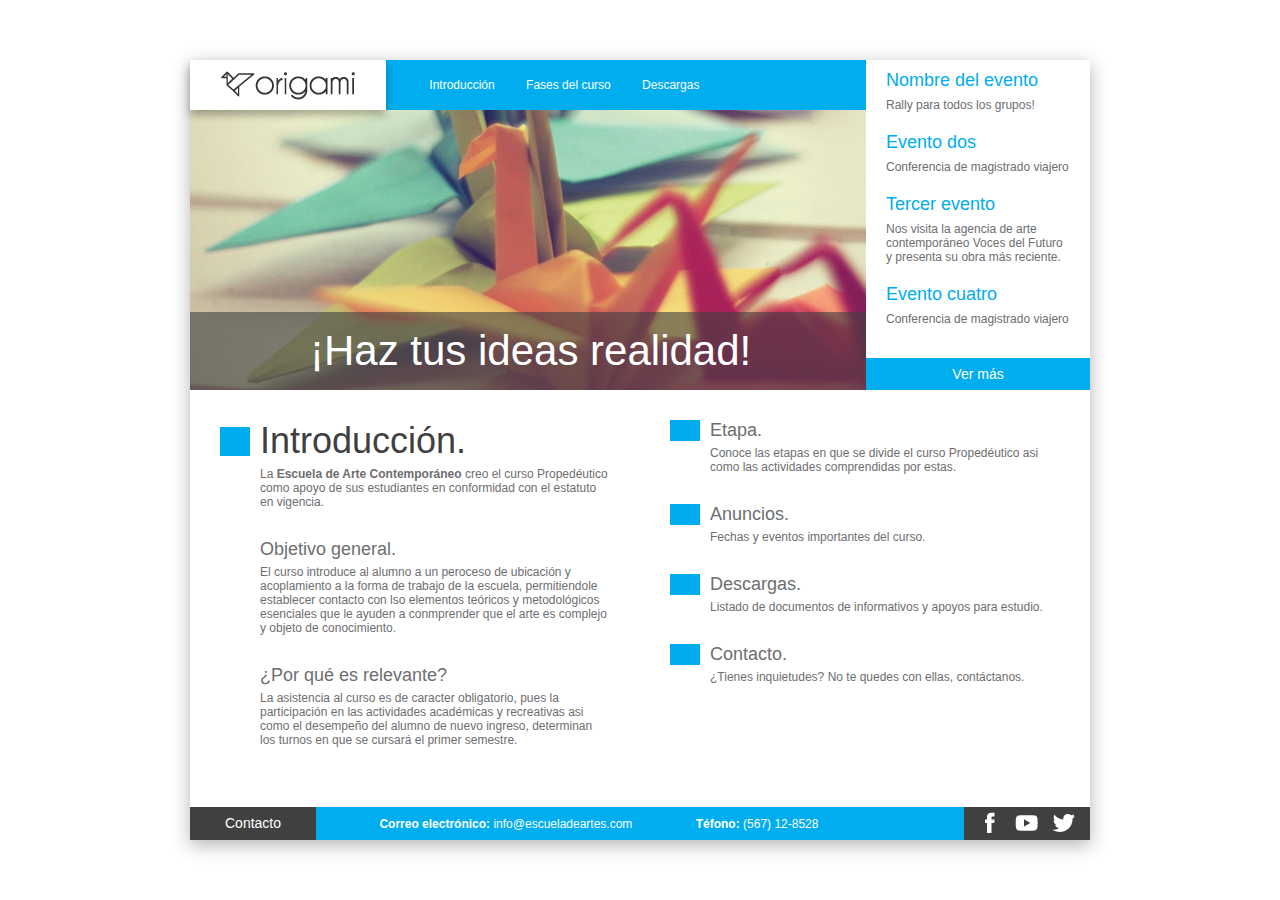
<file: ejercicio 6/root/index.htm>
<!doctype html>
<html>
<head>
<meta charset="utf-8">
<title>Origami</title>
<meta name="mobile-web-app-capable" content="yes">
<link rel="shortcut icon" sizes="196x196" href="imagenes/favicon.png">
<link href="css/estilos.css" rel="stylesheet" type="text/css">
</head>

<body>
	<main>
    <header>
      <nav>
        <a href="index.htm" id="logo">Portada</a>
        <div>
          <a href="index.htm">Introducción</a>
          <a href="fases.htm">Fases del curso</a>
          <a href="descargas.htm">Descargas</a>
        </div>
      </nav>
      <div id="foto">
        <span>¡Haz tus ideas realidad!</span>
      </div>
      <aside>
        <div>
        <a href="#">
          <span>Nombre del evento</span>
          <p>Rally para todos los grupos!</p>
        </a>

        <a href="#">
          <span> Evento dos</span>
          <p>Conferencia de magistrado viajero</p>
        </a>

        <a href="#">
          <span>Tercer evento</span>
          <p>Nos visita la agencia de arte contemporáneo Voces del Futuro y
            presenta su obra más reciente.</p>
        </a>

        <a href="#">
          <span>Evento cuatro</span>
          <p>Conferencia de magistrado viajero</p>
        </a>
      </div>
      <a href="#">Ver más</a>
      </aside>
    </header>
    <section>
      <div class="columna">
        <h1 class="bullet">Introducción.</h1>
        <p>La <b>Escuela de Arte Contemporáneo</b> creo el curso Propedéutico
          como apoyo de sus estudiantes en conformidad con el estatuto en
          vigencia.
        </p>
        <h2>Objetivo general.</h2>
        <p>El curso introduce al alumno a un peroceso de ubicación y acoplamiento
          a la forma de trabajo de la escuela, permitiendole establecer contacto
          con lso elementos teóricos y metodológicos esenciales que le ayuden a
          conmprender que el arte es complejo y objeto de conocimiento.
        </p>
        <h2>¿Por qué es relevante?</h2>
        <p>La asistencia al curso es de caracter obligatorio, pues la
          participación en las actividades académicas y recreativas asi como el
          desempeño del alumno de nuevo ingreso, determinan los turnos en que se
          cursará el primer semestre.
        </p>
      </div>
      <div class="columna">
        <h2 class="bullet">Etapa.</h2>
        <p>Conoce las etapas en que se divide el curso Propedéutico asi como las
        actividades comprendidas por estas.
        </p>
        <h2 class="bullet">Anuncios.</h2>
        <p>Fechas y eventos importantes del curso.
        </p>
        <h2 class="bullet">Descargas.</h2>
        <p>Listado de documentos de informativos y apoyos para estudio.
        </p>
        <h2 class="bullet">Contacto.</h2>
        <p>¿Tienes inquietudes? No te quedes con ellas, contáctanos.
        </p>
      </div>
    </section>
    <footer>
      <h4>Contacto</h4>
      <span>
        <strong>Correo electrónico:</strong> <a href="mailto:info@escueladeartes.com">info@escueladeartes.com</a>
      </span>
      <span><strong>Téfono:</strong> (567) 12-8528</span>
      <div>
          <a href="#" id="facebook">Facebook</a>
          <a href="#" id="youtube">Youtube</a>
          <a href="#" id="twitter">Twitter</a>
      </div>
    </footer>
  </main>
</body>
</html>
</file>
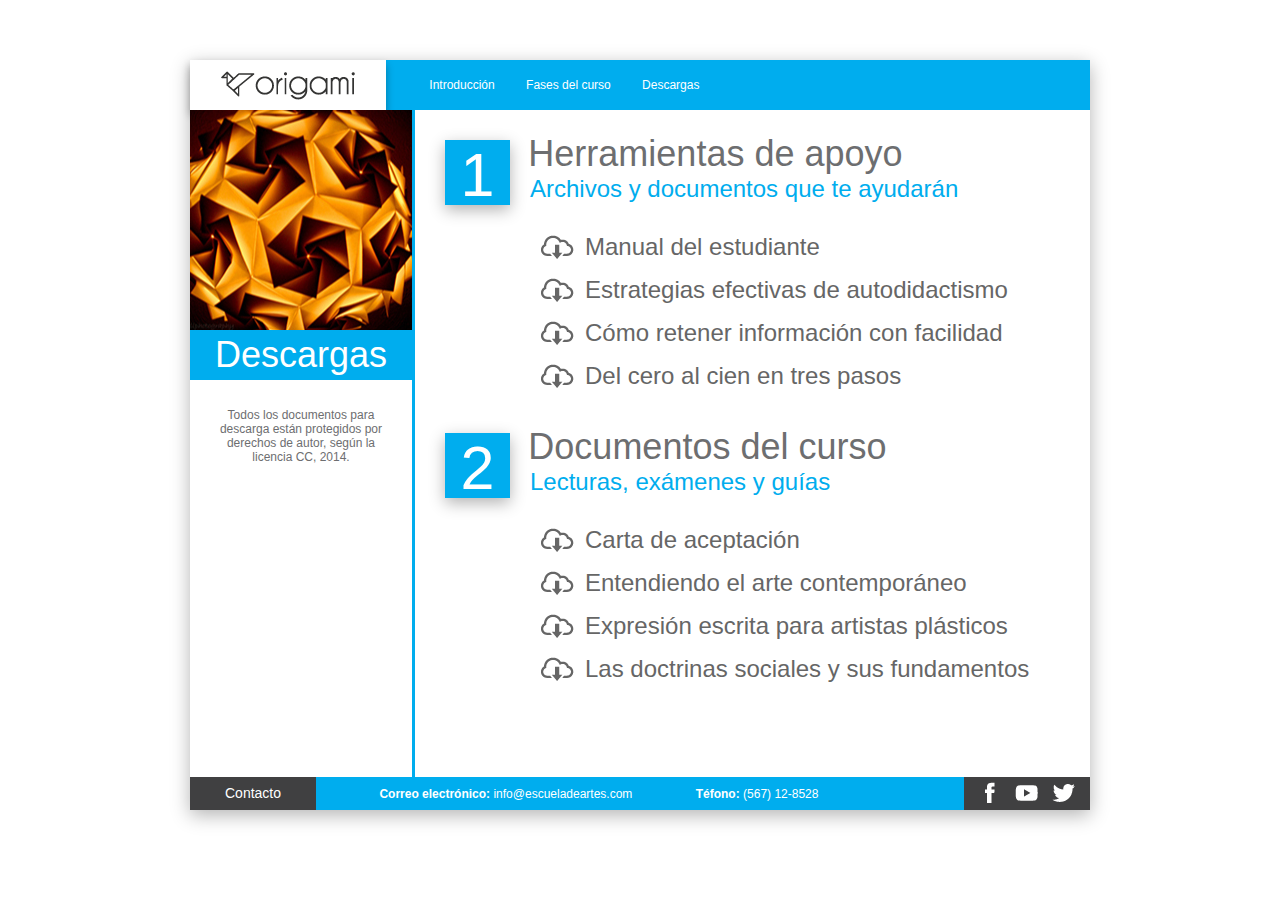
<file: ejercicio 6/root/descargas.htm>
<!doctype html>
<html>
<head>
<meta charset="utf-8">
<title>Origami</title>
<meta name="mobile-web-app-capable" content="yes">
<link rel="shortcut icon" sizes="196x196" href="imagenes/favicon.png">
<link href="css/estilos.css" rel="stylesheet" type="text/css">
</head>

<body>
	<main>
    <header>
      <nav>
        <a href="index.htm" id="logo">Portada</a>
        <div>
          <a href="index.htm">Introducción</a>
          <a href="fases.htm">Fases del curso</a>
          <a href="descargas.htm">Descargas</a>
        </div>
      </nav>
    </header>
    <section>
      <div class="columna1" id="foto2">
        <h1 class="descargas">Descargas</h1>
        <div class="autor">
          Todos los documentos para descarga están protegidos por derechos
          de autor, según la licencia CC, 2014.
        </div>
      </div>
      <div class="columna2">
          <div class="uno">1</div>
          <h1 class="intro">Herramientas de apoyo</h1>
          <h2 class="sub">Archivos y documentos que te ayudarán</h2>
          <div class="descarga"><a href="#" id="nube">Manual del estudiante</a></div>
          <div class="descarga"><a href="#" id="nube">Estrategias efectivas de autodidactismo</a></div>
          <div class="descarga"><a href="#" id="nube">Cómo retener información con facilidad</a></div>
          <div class="descarga"><a href="#" id="nube">Del cero al cien en tres pasos</a></div>
          <br><br>
          <div class="uno">2</div>
          <h1 class="intro">Documentos del curso</h1>
          <h2 class="sub">Lecturas, exámenes y guías</h2>
          <div class="descarga"><a href="#" id="nube">Carta de aceptación</a></div>
          <div class="descarga"><a href="#" id="nube">Entendiendo el arte contemporáneo</a></div>
          <div class="descarga"><a href="#" id="nube">Expresión escrita para artistas plásticos</a></div>
          <div class="descarga"><a href="#" id="nube">Las doctrinas sociales y sus fundamentos</a></div>
      </div>
    </section>
    <footer>
      <h4>Contacto</h4>
      <span>
        <strong>Correo electrónico:</strong> <a href="mailto:info@escueladeartes.com">info@escueladeartes.com</a>
      </span>
      <span><strong>Téfono:</strong> (567) 12-8528</span>
      <div>
          <a href="#" id="facebook">Facebook</a>
          <a href="#" id="youtube">Youtube</a>
          <a href="#" id="twitter">Twitter</a>
      </div>
    </footer>
  </main>
</body>
</html>
</file>
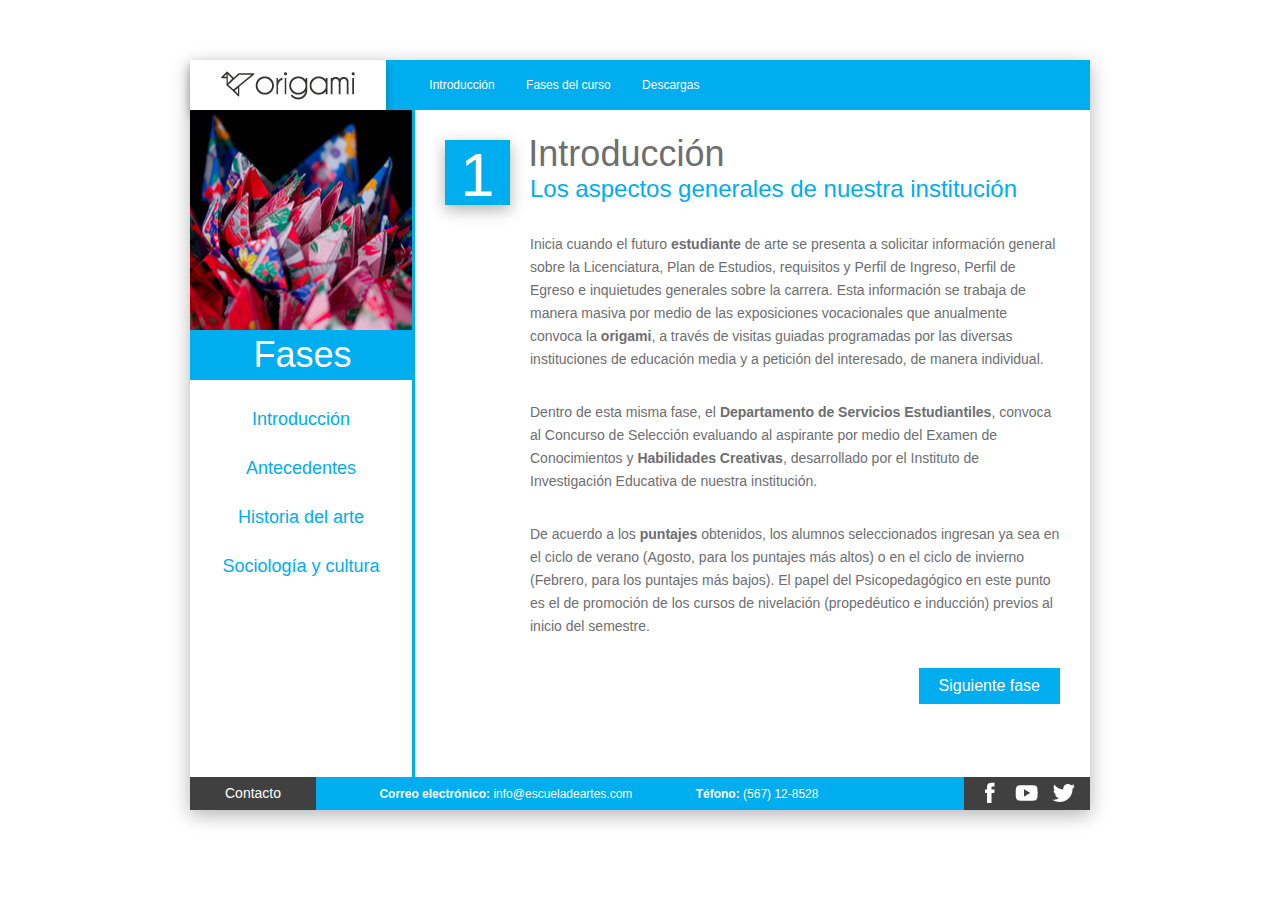
<file: ejercicio 6/root/fases.htm>
<!doctype html>
<html>
<head>
<meta charset="utf-8">
<title>Origami</title>
<meta name="mobile-web-app-capable" content="yes">
<link rel="shortcut icon" sizes="196x196" href="imagenes/favicon.png">
<link href="css/estilos.css" rel="stylesheet" type="text/css">
</head>

<body>
	<main>
    <header>
      <nav>
        <a href="index.htm" id="logo">Portada</a>
        <div>
          <a href="index.htm">Introducción</a>
          <a href="fases.htm">Fases del curso</a>
          <a href="descargas.htm">Descargas</a>
        </div>
      </nav>
    </header>
    <section>
      <div class="columna1" id="foto1">
        <h1 class="fases">Fases</h1>
        <span><a href="fases.htm">Introducción</a></span>
        <span><a href="#">Antecedentes</a></span>
        <span><a href="#">Historia del arte</a></span>
        <span><a href="#">Sociología y cultura</a></span>
      </div>
      <div class="columna2">
        <div class="uno">1</div>
        <h1 class="intro">Introducción</h1>
        <h2 class="sub">Los aspectos generales de nuestra institución</h2>
        <p>
          Inicia cuando el futuro <strong>estudiante</strong> de arte se presenta
          a solicitar información general sobre la Licenciatura, Plan de Estudios,
          requisitos y Perfil de Ingreso, Perfil de Egreso e inquietudes generales
          sobre la carrera. Esta información se trabaja de manera masiva por
          medio de las exposiciones vocacionales que anualmente convoca la
          <strong>origami</strong>, a través de visitas guiadas programadas
          por las diversas instituciones de educación media y a petición del
          interesado, de manera individual.
        </p>
        <p>
          Dentro de esta misma fase, el <strong>Departamento de Servicios
          Estudiantiles</strong>, convoca al Concurso de Selección evaluando al
          aspirante por medio del Examen de Conocimientos y <strong>Habilidades
          Creativas</strong>, desarrollado por el Instituto de Investigación
          Educativa de nuestra institución.
        </p>
        <p>
          De acuerdo a los <strong>puntajes</strong> obtenidos, los alumnos
          seleccionados ingresan ya sea en el ciclo de verano (Agosto, para los
          puntajes más altos) o en el ciclo de invierno (Febrero, para los
          puntajes más bajos). El papel del Psicopedagógico en este punto es el
          de promoción de los cursos de nivelación (propedéutico e inducción)
          previos al inicio del semestre.
        </p>
        <a href="#"><span class="sig">Siguiente fase</span></a>
      </div>
    </section>
    <footer>
      <h4>Contacto</h4>
      <span>
        <strong>Correo electrónico:</strong> <a href="mailto:info@escueladeartes.com">info@escueladeartes.com</a>
      </span>
      <span><strong>Téfono:</strong> (567) 12-8528</span>
      <div>
          <a href="#" id="facebook">Facebook</a>
          <a href="#" id="youtube">Youtube</a>
          <a href="#" id="twitter">Twitter</a>
      </div>
    </footer>
  </main>
</body>
</html>
</file>
<file: ejercicio 6/root/css/estilos.css>
body{
  color: #6d6e70;
  font-family: Arial, Helvetica, sans-serif;
  font-size: 12px;
  margin: 60px;
}

main {
  box-shadow: 0 5px 18px rgba(0,0,0,.3);
  display: block;
  margin: 0 auto;
  position: relative;
  width: 900px;
}

header,
section,
footer {
  display: block;
  position: relative;
}

footer{
  background-color: #00adee;
  color: #ffffff;
  height: 33px;
}

header nav {
  background-color: #00adee;
  display: block;
  height: 50px;
  position: relative;
}

header #foto {
  background-image: url(../imagenes/fondo-portada.jpg);
  height: 280px;
}

header aside {
  background-color: #fff;
  bottom: 0;
  position: absolute;
  right: 0;
  top: 0;
  width: 224px;
}

header nav > a,
header nav div {
  display: inline-block;
  position: relative;
  vertical-align: middle;
}

header nav > a {
  background-color: #fff;
  background-image: url(../imagenes/logo.png);
  background-position: center;
  background-repeat: no-repeat;
  box-shadow: 0 5px 8px rgba(0,0,0,.3);
  height: 50px;
  text-indent: -9999px;
  width: 196px;
  margin-right: 30px;
}

header nav div a{
  color: #fff;
  margin-right: 8px;
  padding: 10px;
  text-decoration: none;
}
header nav div a:hover{
  background-color: #fff;
  color: #404041;
}

header #foto span {
  background-color: rgba(64,64,65,.6);
  bottom: 0;
  color: #fff;
  display: block;
  font-size: 42px;
  left: 0;
  padding: 15px 0 15px 120px;
  position: absolute;
  right: 0;
}

header aside div a {
  color: #6d6e70;
  display: block;
  padding: 10px 20px;
  text-decoration: none;
}

header aside div a span {
  color: #00adee;
  display: block;
  font-size: 18px;
  margin-bottom: 7px;
}

header aside div a p {
  display: block;
  margin: 0;
}

header aside div a:hover {
  background-color: #404041;
  color: #fff;
}

header aside > a { /* Botón de ver más*/
  background-color: #00adee;
  color: #fff;
  display: block;
  font-size: 14px;
  padding: 8px;
  position: relative;
  text-align: center;
  text-decoration: none;
}

header aside div {
  height: 298px;
  overflow: auto;
}

.columna {
  box-sizing: border-box;
  display: block;
  float: left;
  padding: 30px;
  position: relative;
  width: 50%;
}

section {
  overflow: auto;
}

.columna h1,
.columna h2,
.columna p {
  display: block;
  font-weight: normal;
  padding-left: 40px;
  position: relative;
}

.columna h1{
  color: #404041;
  font-size: 36px;
  margin: 0 0 5px;
}

.columna p {
  margin: 0 0 30px;
}

.columna h2 {
  color: #6d6e70;
  font-size: 18px;
  margin: 0 0 5px;
}

.bullet {
  background-image: url(../imagenes/bullet.jpg);
  background-position: left center;
  background-repeat: no-repeat;
}

footer h4{
  background-color: #404041;
  color: #fff;
  display: inline-block;
  font-size: 14px;
  font-weight: normal;
  margin: 0;
  padding: 8px 35px 9px;
  position: relative;
}

footer span{
  color: #fff;
  display: inline-block;
  padding-left: 60px;
  position: relative;
}

footer span a{
  color: #fff;
  text-decoration: none;
}

footer span a:hover{
  text-decoration: underline;
}

footer div{
  background-color: #404041;
  display: block;
  height: 33px;
  padding: 0 10px;
  position: absolute;
  right: 0;
  top: 0;
}

footer div a{
  -moz-transition: all 0.5s ease;
  -webkit-transition: all 0.5s ease;
  background-image: url(../imagenes/iconos-sociales.png);
  background-repeat: no-repeat;
  display: inline-block;
  height: 33px;
  overflow: hidden;
  position: relative;
  text-indent: 100px;
  width: 33px;
}

footer div #facebook{
  background-position: 11px 5px;
}

footer div #facebook:hover{
  background-position: 11px -28px;
}

footer div #youtube{
  background-position: -40px 5px;
}

footer div #youtube:hover{
  background-position: -40px -28px;
}

footer div #twitter{
  background-position: -89px 5px;
}

footer div #twitter:hover{
  background-position: -89px -28px;
}

.columna1 {
  box-sizing: border-box;
  display: block;
  float: left;
  position: relative;
  width: 25%;
}

section #foto1 {
  background-image: url(../imagenes/mosaico-fases.jpg);
  background-repeat: no-repeat;
  border-right: 3px solid #00adee;
  height: 667px;
}

.fases{
  background-color: #00adee;
  color: #fff;
  display: inline-block;
  font-size: 36px;
  font-weight: normal;
  margin: 0;
  padding: 4px 63.5px;
  position: relative;
  top: 220px;
}

section span a{
  color: #00adee;
  display: block;
  font-size: 18px;
  margin: 0 18px;
  padding: 14px;
  position: relative;
  text-align: center;
  text-decoration: none;
  top: 235px;
}

section span a:hover{
  background-color: #404041;
  color: #fff;
}

.columna2 {
  box-sizing: border-box;
  display: block;
  float: left;
  padding: 30px;
  position: relative;
  width: 75%;
}

.uno{
  background-color: #00adee;
  box-shadow: 0 5px 15px rgba(0,0,0,.3);
  color: #fff;
  display: inline-block;
  font-size: 61.06px;
  height: 65px;
  margin: 0;
  text-align: center;
  width: 65px;
}

.intro{
  bottom: 30px;
  display: inline-block;
  font-size: 36px;
  font-weight: normal;
  margin: 0 0 0 15px;
  position: relative;
}

.sub{
  bottom: 30px;
  color: #00adee;
  font-size: 24px;
  font-weight: normal;
  margin: 0 0 0 85px;
  position: relative;
}

.columna2 p {
  font-size: 14px;
  line-height: 23px;
  margin: 0;
  padding: 0 0 30px 85px;
}

.sig{
  background-color: #00adee;
  color: #fff;
  float: right;
  font-size: 16px;
  margin: 0;
  padding: 9px 20px;
  text-align: center;
  text-decoration: none;
}

.sig:hover{
  text-decoration: underline;
}

section #foto2 {
  background-image: url(../imagenes/mosaico-descargas.jpg);
  background-repeat: no-repeat;
  border-right: 3px solid #00adee;
  height: 667px;
}

.descargas{
  background-color: #00adee;
  color: #fff;
  display: inline-block;
  font-size: 36px;
  font-weight: normal;
  margin: 0;
  padding: 4px 25px;
  position: relative;
  top: 220px;
}

.autor{
  display: block;
  padding: 18px;
  position: relative;
  text-align: center;
  top: 230px;
}

.descarga{
  padding: 0 0 15px 0;
}

.descarga a{
  color: #666;
  font-size: 24px;
  margin: 0 0 0 85px;
  text-decoration: none;
  text-indent: 55px;
}

.descarga a:hover{
  color: #404041;
}

section #nube{
  background-image: url(../imagenes/icono-descargar.png);
  background-repeat: no-repeat;
  background-position: left center;
  display: inline-block;
  transition: all 0.5s ease;
}

section div #nube
{
  background-position: 11px 2px;
}

section div #nube:hover
{
  background-position: 11px -40px;
}
</file>
